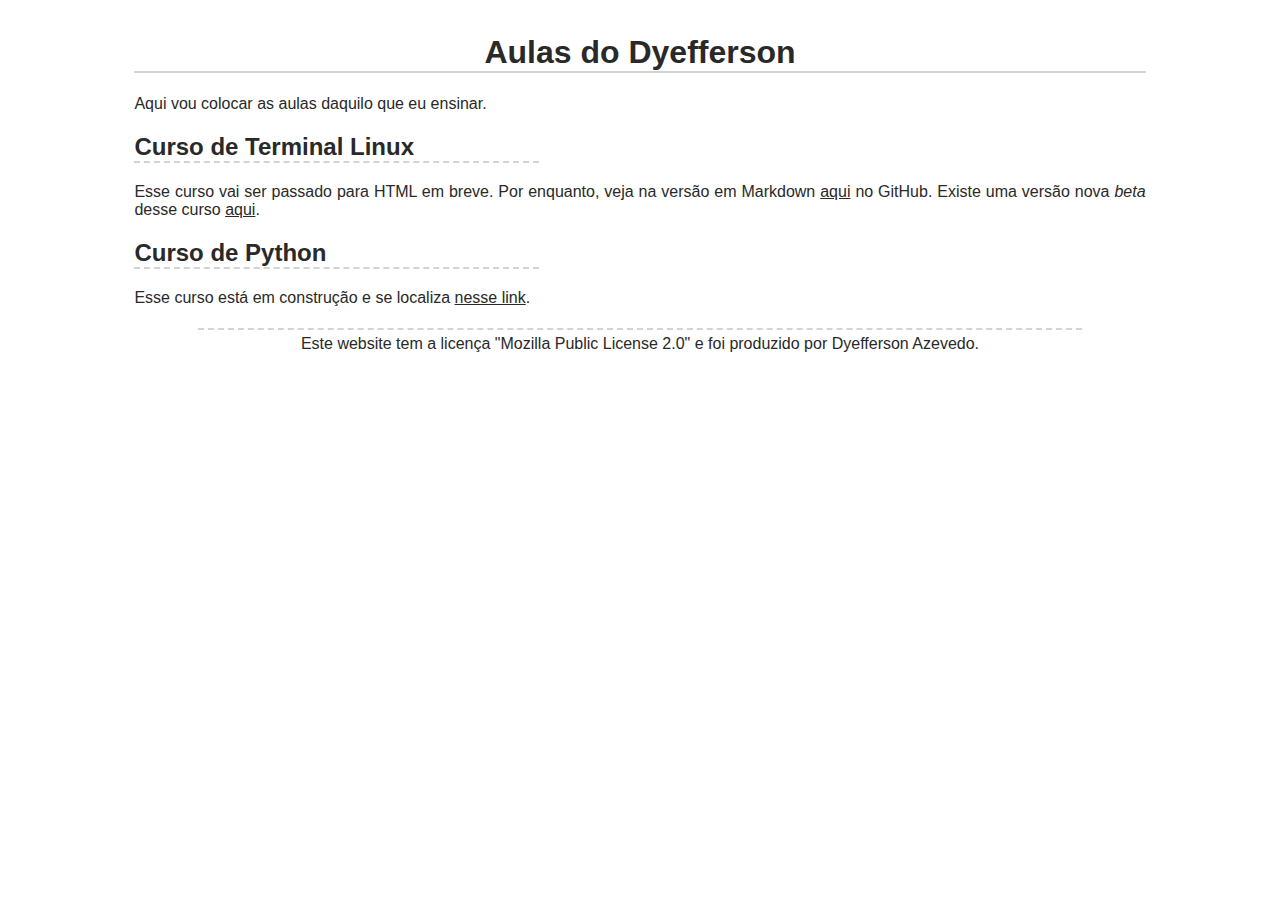
<file: index.html>
<!DOCTYPE html>
<html lang="pt-br">
<head>
    <meta charset="UTF-8">
    <meta name="viewport" content="width=device-width, initial-scale=1.0">
    <title>Aulas do Dyefferson</title>
    <link rel="stylesheet" href="css/global.css">
</head>
<body>
    <main>
        <h1>Aulas do Dyefferson</h1>

        <p>Aqui vou colocar as aulas daquilo que eu ensinar.</p>
        
        <h2>Curso de Terminal Linux</h2>
        
        <p>Esse curso vai ser passado para HTML em breve. Por enquanto, veja na versão em Markdown <a href="https://github.com/DyeffersonAz/Aulas/blob/master/Markdown/aulasterminal.md">aqui</a> no GitHub. Existe uma versão nova <em>beta</em> desse curso <a href="cursos/Terminal/curso.html">aqui</a>.</p>

        <h2>Curso de Python</h2>
        <p>Esse curso está em construção e se localiza <a href="cursos/Python/raiz.html">nesse link</a>.</p>
    </main>
    <footer>Este website tem a licença "Mozilla Public License 2.0" e foi produzido por Dyefferson Azevedo.</footer>
</body>
</html>
</file>
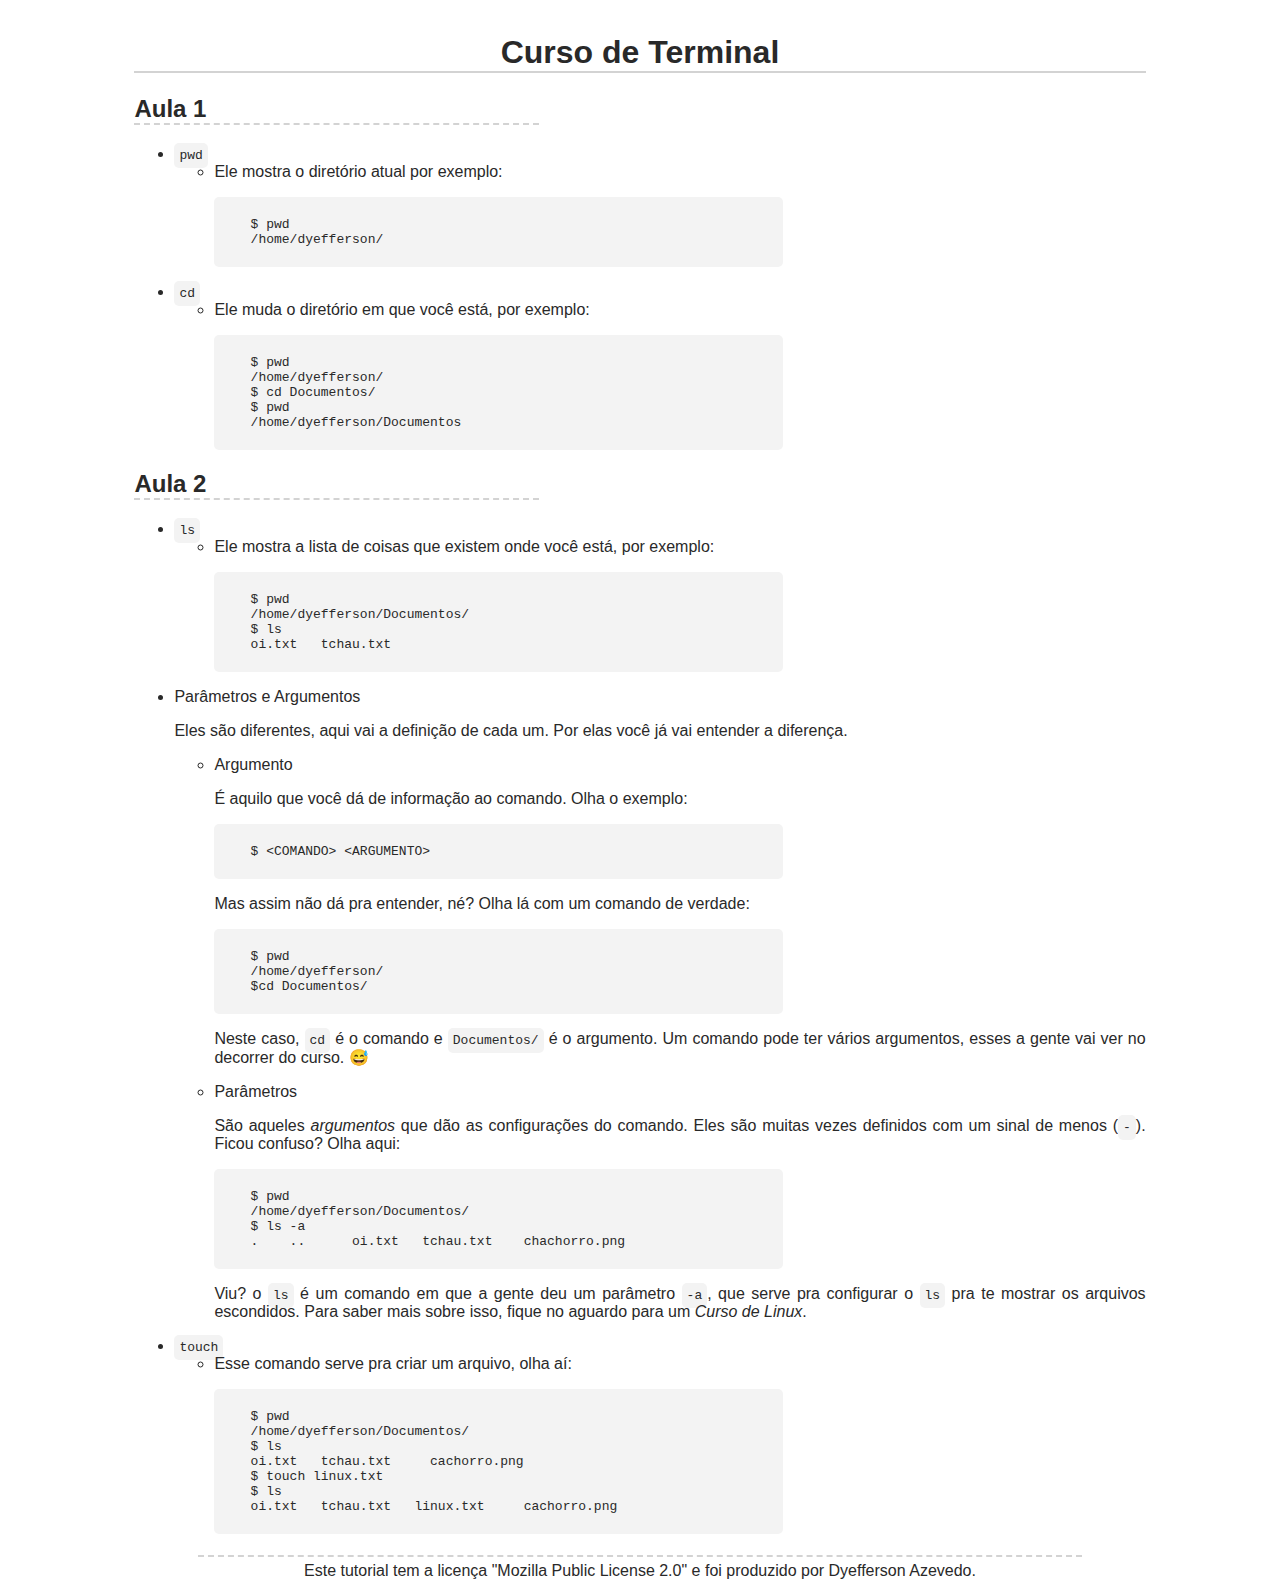
<file: cursos/Curso de Terminal/curso.html>
<!DOCTYPE html>
<html lang="pt-br">
<head>
    <meta charset="UTF-8">
    <meta name="viewport" content="width=device-width, initial-scale=1.0">
    <title>Curso de Terminal - Dyefferson Azevedo</title>
    <link rel="stylesheet" href="/css/global.css">
</head>
<body>
    <main>
        <h1>Curso de Terminal</h1>

        <h2>Aula 1</h2>
        <ul>
            <li><code>pwd</code>
                <ul>
                    <li>Ele mostra o diretório atual por exemplo:
                        <pre><code>
    $ pwd
    /home/dyefferson/
                        </code></pre>
                    </li>
                </ul>
            </li>

            <li>
                <code>cd</code>
                <ul>
                    <li>Ele muda o diretório em que você está, por exemplo:
                        <pre><code>
    $ pwd
    /home/dyefferson/
    $ cd Documentos/
    $ pwd
    /home/dyefferson/Documentos
                        </code></pre>

                    </li>
                </ul>
            </li>

        </ul>
        <h2>Aula 2</h2>
        <ul>
            <li>
                <code>ls</code>

                <ul>
                    <li>Ele mostra a lista de coisas que existem onde você está, por exemplo:
                        <pre><code>
    $ pwd
    /home/dyefferson/Documentos/
    $ ls
    oi.txt   tchau.txt
                        </code></pre>
                    </li>
                </ul>
            </li>

            <li>Parâmetros e Argumentos 
                
                <p>Eles são diferentes, aqui vai a definição de cada um. Por elas você  já vai entender a diferença.</p>
                
                <ul>
                    <li>
                        Argumento

                        <p>É aquilo que você dá de informação ao comando. Olha o exemplo:</p>
                        <pre><code>
    $ &lt;COMANDO&gt; &lt;ARGUMENTO&gt;
                        </code></pre>
                        
                        <p>Mas assim não dá pra entender, né? Olha lá com um comando de verdade:</p>

                        <pre><code>
    $ pwd
    /home/dyefferson/
    $cd Documentos/
                        </code></pre>

                        <p>Neste caso, <code>cd</code> é o comando e <code>Documentos/</code> é o argumento. Um comando pode ter vários argumentos, esses a gente vai ver no decorrer do curso. 😅</p>
                    </li>

                    <li>Parâmetros
                        <p>São aqueles <em>argumentos</em> que dão as configurações do comando. Eles são muitas vezes definidos com um sinal de menos (<code>-</code>). Ficou confuso? Olha aqui:</p>
                        <pre><code>
    $ pwd
    /home/dyefferson/Documentos/
    $ ls -a
    .    ..      oi.txt   tchau.txt    chachorro.png
                        </code></pre>

                        <p>Viu? o <code>ls</code> é um comando em que a gente deu um parâmetro <code>-a</code>, que serve pra configurar o <code>ls</code> pra te mostrar os arquivos escondidos. Para saber mais sobre isso, fique no aguardo para um <i>Curso de Linux</i>.</p>
                    </li>
                </ul>
            </li>

            <li><code>touch</code>
                <ul>
                    <li>Esse comando serve pra criar um arquivo, olha aí:
                        <pre><code>
    $ pwd
    /home/dyefferson/Documentos/
    $ ls
    oi.txt   tchau.txt     cachorro.png
    $ touch linux.txt
    $ ls
    oi.txt   tchau.txt   linux.txt     cachorro.png
                        </code></pre>
                    </li>
                </ul>
            </li>
        </ul>
    </main>
    <footer>Este tutorial tem a licença "Mozilla Public License 2.0" e foi produzido por Dyefferson Azevedo.</footer>
</body>
</html>
</file>
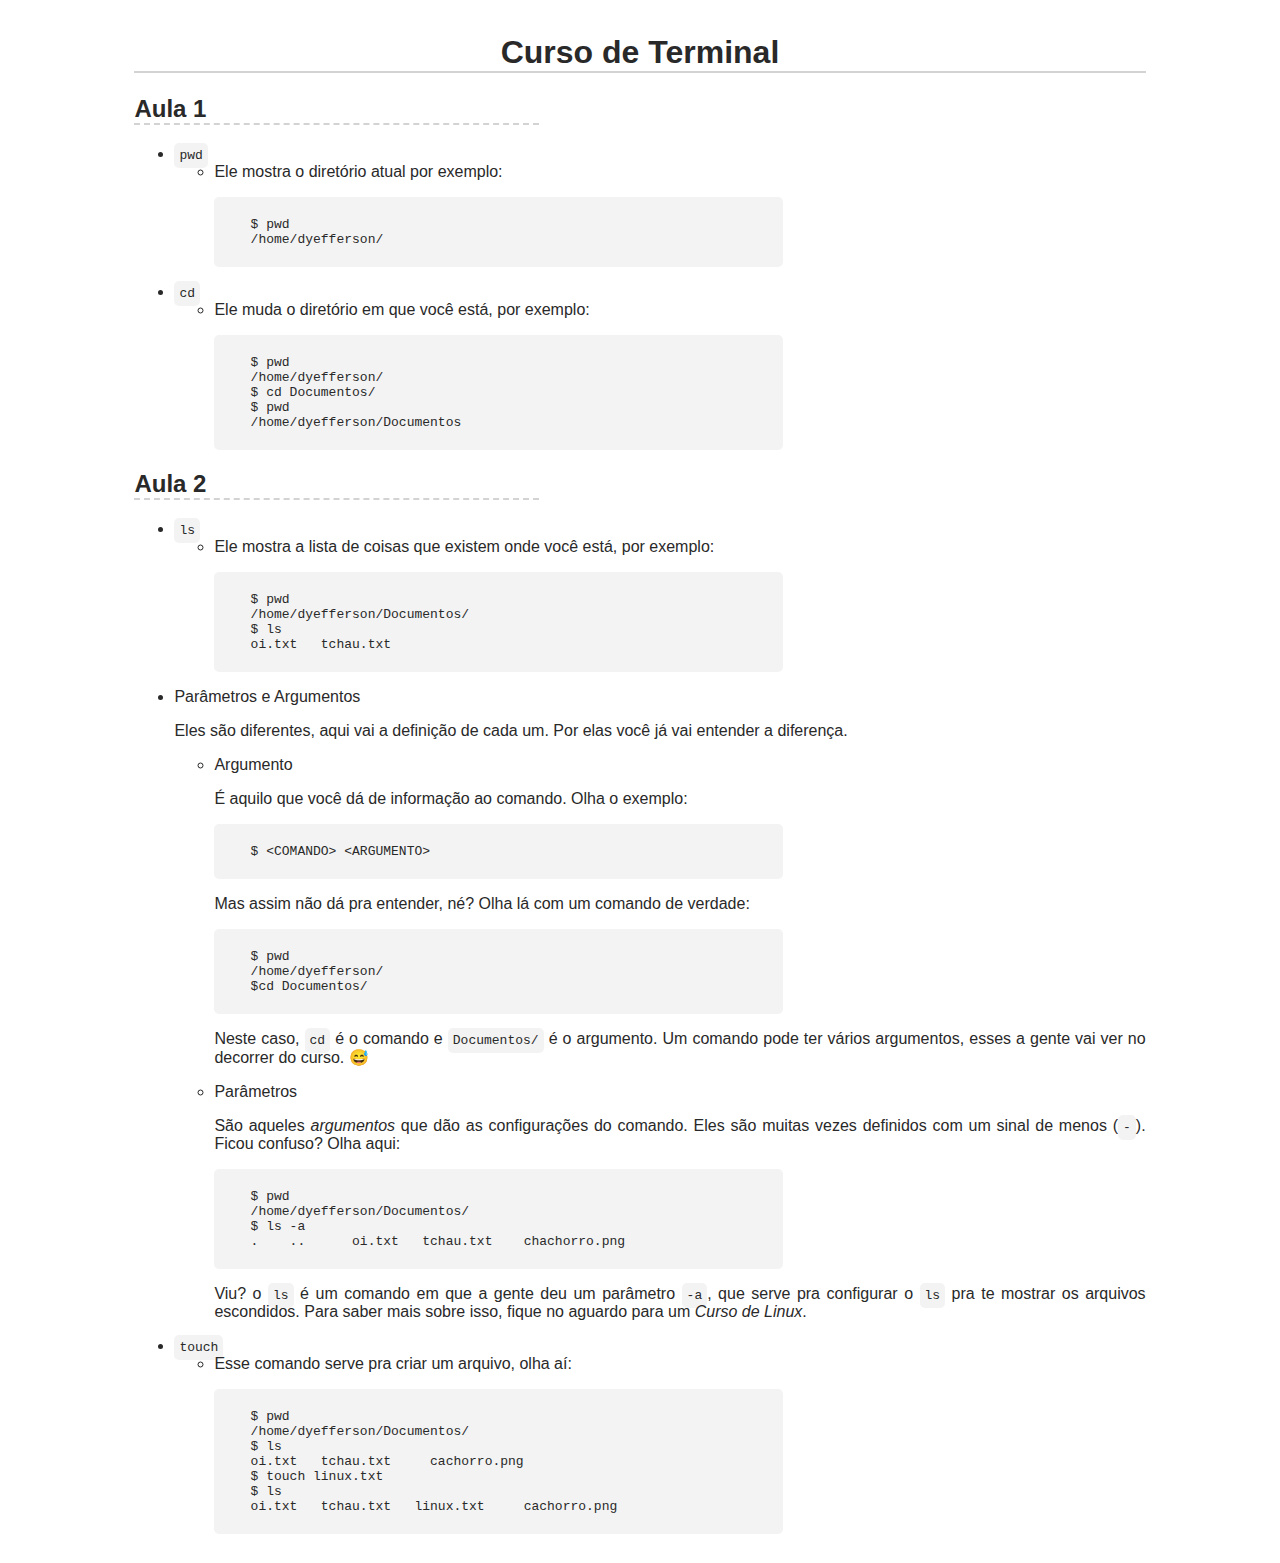
<file: cursos/Curso de Terminal/raiz.html>
<!DOCTYPE html>
<html lang="pt-br">
<head>
    <meta charset="UTF-8">
    <meta name="viewport" content="width=device-width, initial-scale=1.0">
    <title>Curso de Terminal - Aulas do Dyefferson</title>
    <link rel="stylesheet" href="../../css/global.css">
</head>
<body>
    <main>
        <h1>Curso de Terminal</h1>

        <h2>Aula 1</h2>
        <ul>
            <li><code>pwd</code>
                <ul>
                    <li>Ele mostra o diretório atual por exemplo:
                        <pre><code>
    $ pwd
    /home/dyefferson/
                        </code></pre>
                    </li>
                </ul>
            </li>

            <li>
                <code>cd</code>
                <ul>
                    <li>Ele muda o diretório em que você está, por exemplo:
                        <pre><code>
    $ pwd
    /home/dyefferson/
    $ cd Documentos/
    $ pwd
    /home/dyefferson/Documentos
                        </code></pre>

                    </li>
                </ul>
            </li>

        </ul>
        <h2>Aula 2</h2>
        <ul>
            <li>
                <code>ls</code>

                <ul>
                    <li>Ele mostra a lista de coisas que existem onde você está, por exemplo:
                        <pre><code>
    $ pwd
    /home/dyefferson/Documentos/
    $ ls
    oi.txt   tchau.txt
                        </code></pre>
                    </li>
                </ul>
            </li>

            <li>Parâmetros e Argumentos 
                
                <p>Eles são diferentes, aqui vai a definição de cada um. Por elas você  já vai entender a diferença.</p>
                
                <ul>
                    <li>
                        Argumento

                        <p>É aquilo que você dá de informação ao comando. Olha o exemplo:</p>
                        <pre><code>
    $ &lt;COMANDO&gt; &lt;ARGUMENTO&gt;
                        </code></pre>
                        
                        <p>Mas assim não dá pra entender, né? Olha lá com um comando de verdade:</p>

                        <pre><code>
    $ pwd
    /home/dyefferson/
    $cd Documentos/
                        </code></pre>

                        <p>Neste caso, <code>cd</code> é o comando e <code>Documentos/</code> é o argumento. Um comando pode ter vários argumentos, esses a gente vai ver no decorrer do curso. 😅</p>
                    </li>

                    <li>Parâmetros
                        <p>São aqueles <em>argumentos</em> que dão as configurações do comando. Eles são muitas vezes definidos com um sinal de menos (<code>-</code>). Ficou confuso? Olha aqui:</p>
                        <pre><code>
    $ pwd
    /home/dyefferson/Documentos/
    $ ls -a
    .    ..      oi.txt   tchau.txt    chachorro.png
                        </code></pre>

                        <p>Viu? o <code>ls</code> é um comando em que a gente deu um parâmetro <code>-a</code>, que serve pra configurar o <code>ls</code> pra te mostrar os arquivos escondidos. Para saber mais sobre isso, fique no aguardo para um <i>Curso de Linux</i>.</p>
                    </li>
                </ul>
            </li>

            <li><code>touch</code>
                <ul>
                    <li>Esse comando serve pra criar um arquivo, olha aí:
                        <pre><code>
    $ pwd
    /home/dyefferson/Documentos/
    $ ls
    oi.txt   tchau.txt     cachorro.png
    $ touch linux.txt
    $ ls
    oi.txt   tchau.txt   linux.txt     cachorro.png
                        </code></pre>
                    </li>
                </ul>
            </li>
        </ul>
    </main>
</body>
</html>
</file>
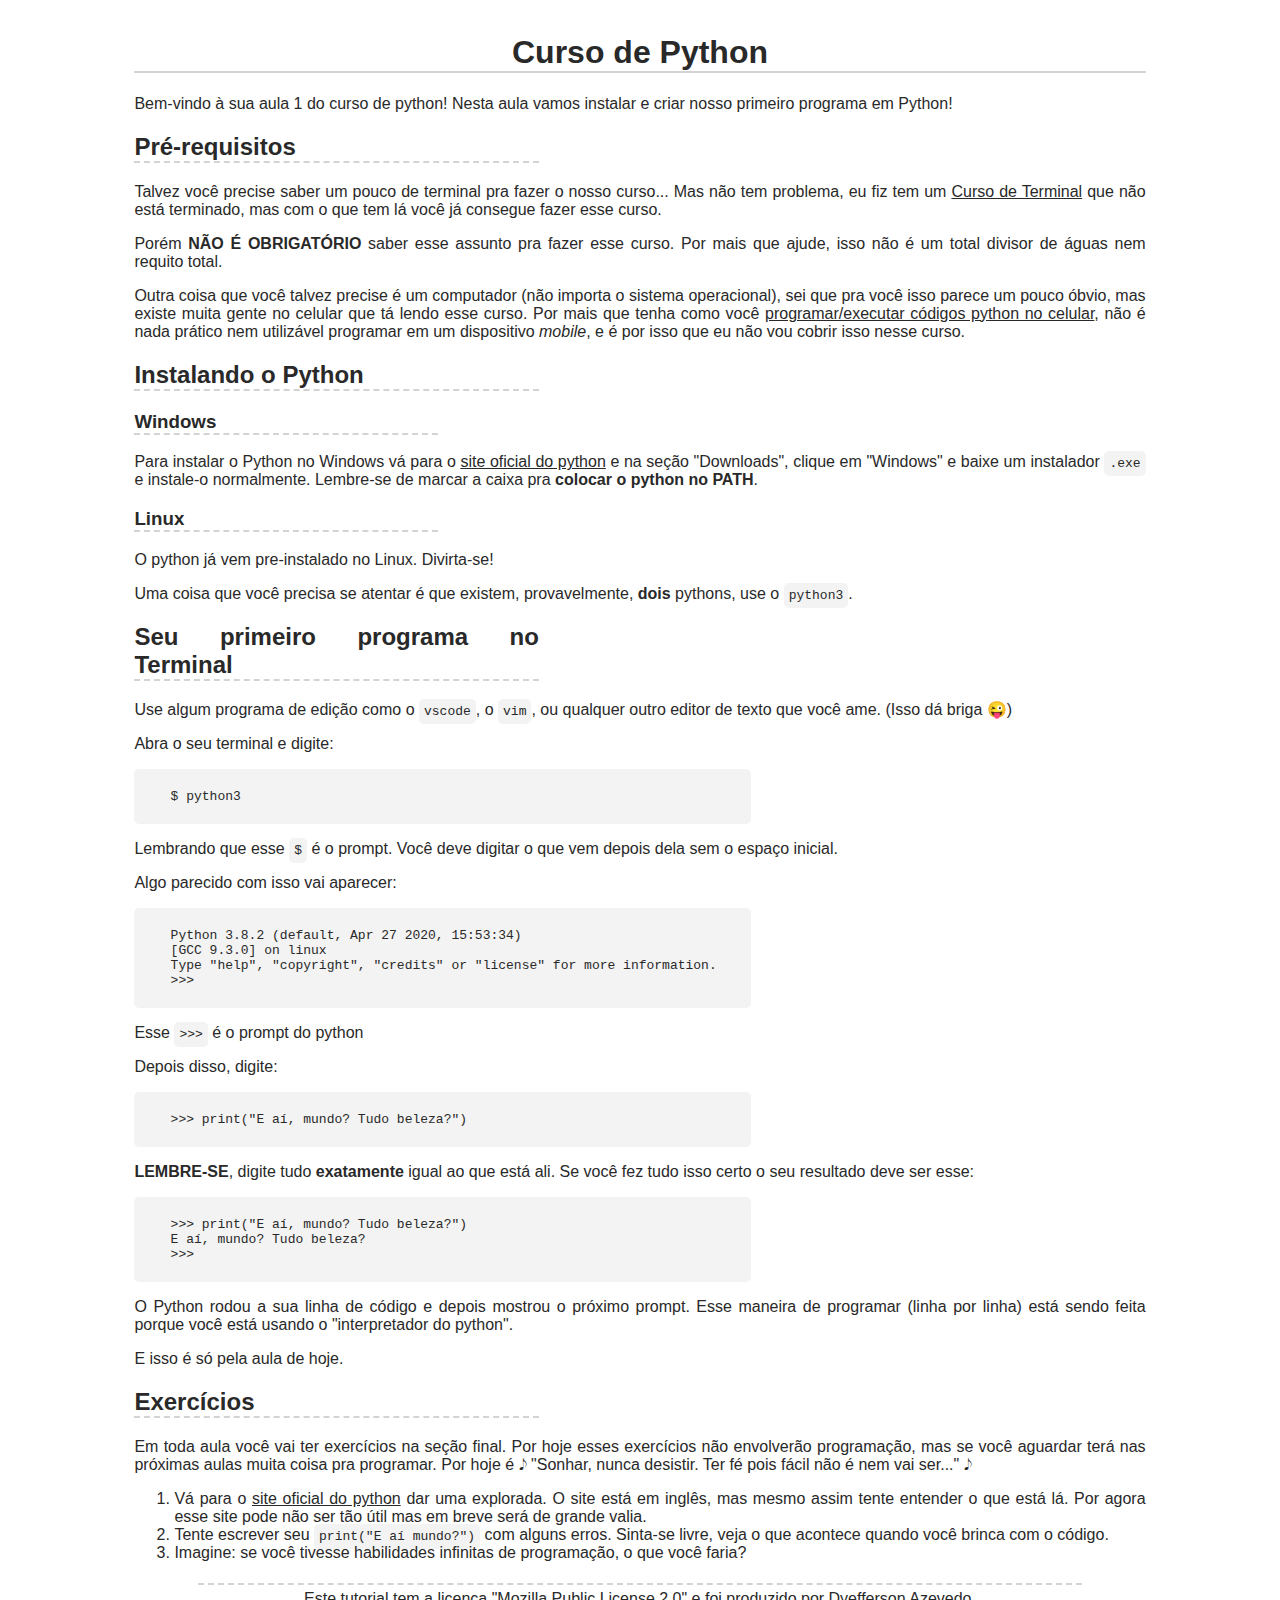
<file: cursos/Python/aula001.html>
<!DOCTYPE html>
<html lang="pt-br">
<head>
    <meta charset="UTF-8">
    <meta name="viewport" content="width=device-width, initial-scale=1.0">
    <title>Curso de Python Aula 1 - Dyefferson Azevedo</title>
    <link rel="stylesheet" href="../../css/global.css">
</head>
<body>
    <main>
        <h1>Curso de Python</h1>

        <p>Bem-vindo à sua aula 1 do curso de python! Nesta aula vamos instalar e criar nosso primeiro programa em Python!</p>

        <h2>Pré-requisitos</h2>

        <p>Talvez você precise saber um pouco de terminal pra fazer o nosso curso... Mas não tem problema, eu fiz tem um <a href="/Markdown/aulasterminal.md">Curso de Terminal</a> que não está terminado, mas com o que tem lá você já consegue fazer esse curso.</p>
        <p>Porém <strong>NÃO É OBRIGATÓRIO</strong> saber esse assunto pra fazer esse curso. Por mais que ajude, isso não é um total divisor de águas nem requito total.</p>
        <p>Outra coisa que você talvez precise é um computador (não importa o sistema operacional), sei que pra você isso parece um pouco óbvio, mas existe muita gente no celular que tá lendo esse curso. Por mais que tenha como você <a href="https://www.qpython.org/">programar/executar códigos python no celular</a>, não é nada prático nem utilizável programar em um dispositivo <i>mobile</i>, e é por isso que eu não vou cobrir isso nesse curso.</p>

        <h2>Instalando o Python</h2>
        <h3>Windows</h3>

        <p>Para instalar o Python no Windows vá para o <a href="http://python.org">site oficial do python</a> e na seção "Downloads", clique em "Windows" e baixe um instalador <code>.exe</code> e instale-o normalmente. Lembre-se de marcar a caixa pra <strong>colocar o python no PATH</strong>.</p>

        <h3>Linux</h3>

        <p>O python já vem pre-instalado no Linux. Divirta-se!</p>
        <p>Uma coisa que você precisa se atentar é que existem, provavelmente, <strong>dois</strong> pythons, use o <code>python3</code>.</p>

        <h2>Seu primeiro programa no Terminal</h2>

        <p>Use algum programa de edição como o <code>vscode</code>, o <code>vim</code>, ou qualquer outro editor de texto que você ame. (Isso dá briga 😜)</p>
        
        <p>Abra o seu terminal e digite:</p>
        
        <pre><code>
    $ python3
        </code></pre>
        <p>Lembrando que esse <code>$</code> é o prompt. Você deve digitar o que vem depois dela sem o espaço inicial.</p>
        <p>Algo parecido com isso vai aparecer:</p>

        <pre><code>
    Python 3.8.2 (default, Apr 27 2020, 15:53:34) 
    [GCC 9.3.0] on linux
    Type "help", "copyright", "credits" or "license" for more information.
    >>>            
        </code></pre>

        <p>Esse <code>>>></code> é o prompt do python</p>
        <p>Depois disso, digite:</p>
        <pre><code>
    >>> print("E aí, mundo? Tudo beleza?")
        </code></pre>
        <p><strong>LEMBRE-SE</strong>, digite tudo <strong>exatamente</strong> igual ao que está ali. Se você fez tudo isso certo o seu resultado deve ser esse:</p>
        <pre><code>
    >>> print("E aí, mundo? Tudo beleza?")
    E aí, mundo? Tudo beleza?
    >>>                     
        </code></pre>

        <p>O Python rodou a sua linha de código e depois mostrou o próximo prompt. Esse maneira de programar (linha por linha) está sendo feita porque você está usando o "interpretador do python".</p>
        <p>E isso é só pela aula de hoje.</p>
        <h2>Exercícios</h2>
        <p>Em toda aula você vai ter exercícios na seção final. Por hoje esses exercícios não envolverão programação, mas se você aguardar terá nas próximas aulas muita coisa pra programar. Por hoje é  𝅘𝅥𝅮  "Sonhar, nunca desistir. Ter fé pois fácil não é nem vai ser..." 𝅘𝅥𝅮 </p>

        <ol>
            <li>Vá para o <a href="http://python.org">site oficial do python</a> dar uma explorada. O site está em inglês, mas mesmo assim tente entender o que está lá. Por agora esse site pode não ser tão útil mas em breve será de grande valia.</li>
            <li>Tente escrever seu <code>print("E aí mundo?")</code> com alguns erros. Sinta-se livre, veja o que acontece quando você brinca com o código.</li>
            <li>Imagine: se você tivesse habilidades infinitas de programação, o que você faria?</li>
        </ol>
    </main>
    <footer>Este tutorial tem a licença "Mozilla Public License 2.0" e foi produzido por Dyefferson Azevedo.</footer>
</body>
</html>
</file>
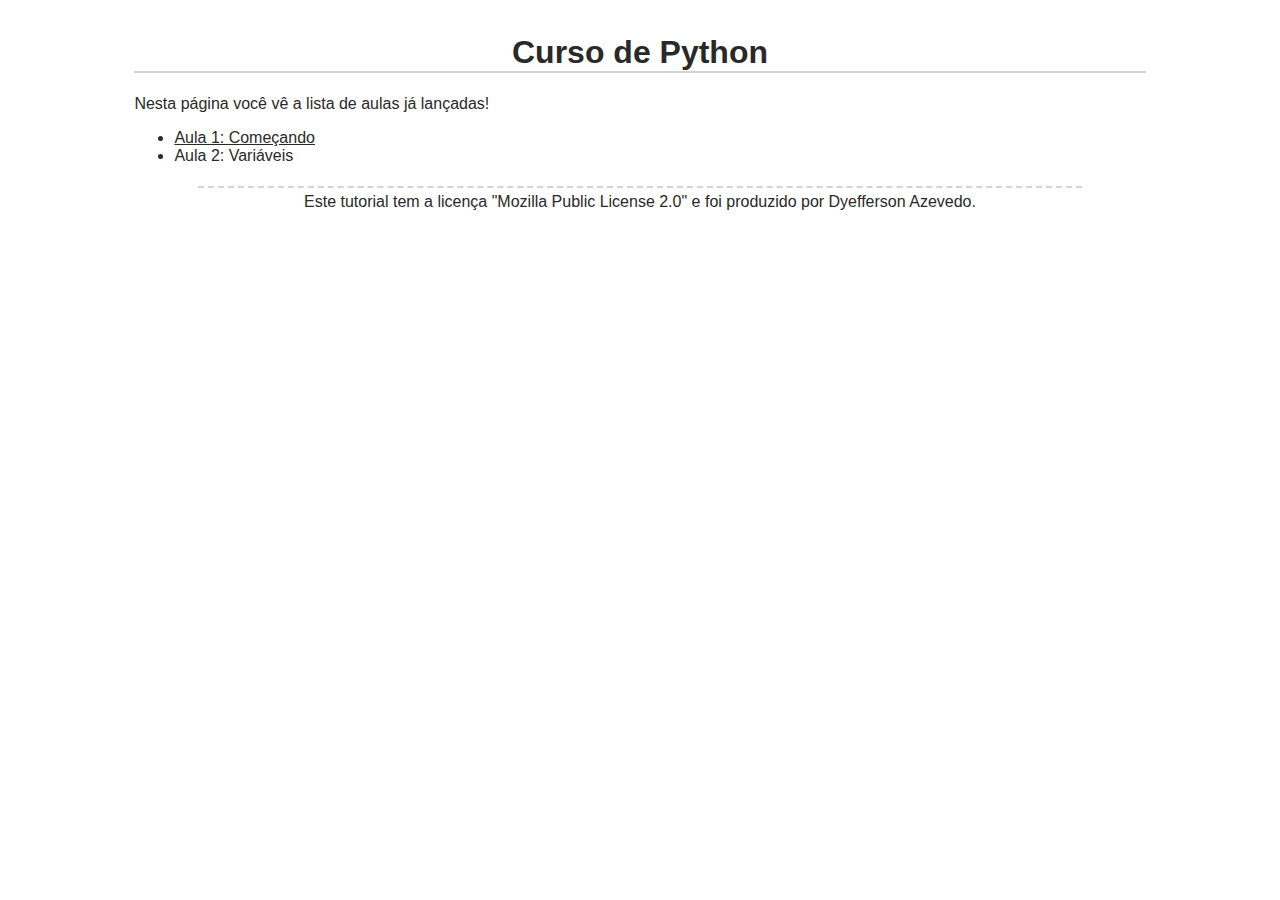
<file: cursos/Python/raiz.html>
<!DOCTYPE html>
<html lang="pt-br">
<head>
    <meta charset="UTF-8">
    <meta name="viewport" content="width=device-width, initial-scale=1.0">
    <title>Curso de Python - Dyefferson Azevedo</title>
    <link rel="stylesheet" href="../../css/global.css">
</head>
<body>
    <main>
        <h1>Curso de Python</h1>

        <p>Nesta página você vê a lista de aulas já lançadas!</p>

        <ul>
            <li><a href="aula001.html">Aula 1: Começando</a></li>
            <li>Aula 2: Variáveis</li>
        </ul>
    </main>
    <footer>Este tutorial tem a licença "Mozilla Public License 2.0" e foi produzido por Dyefferson Azevedo.</footer>
</body>
</html>
</file>
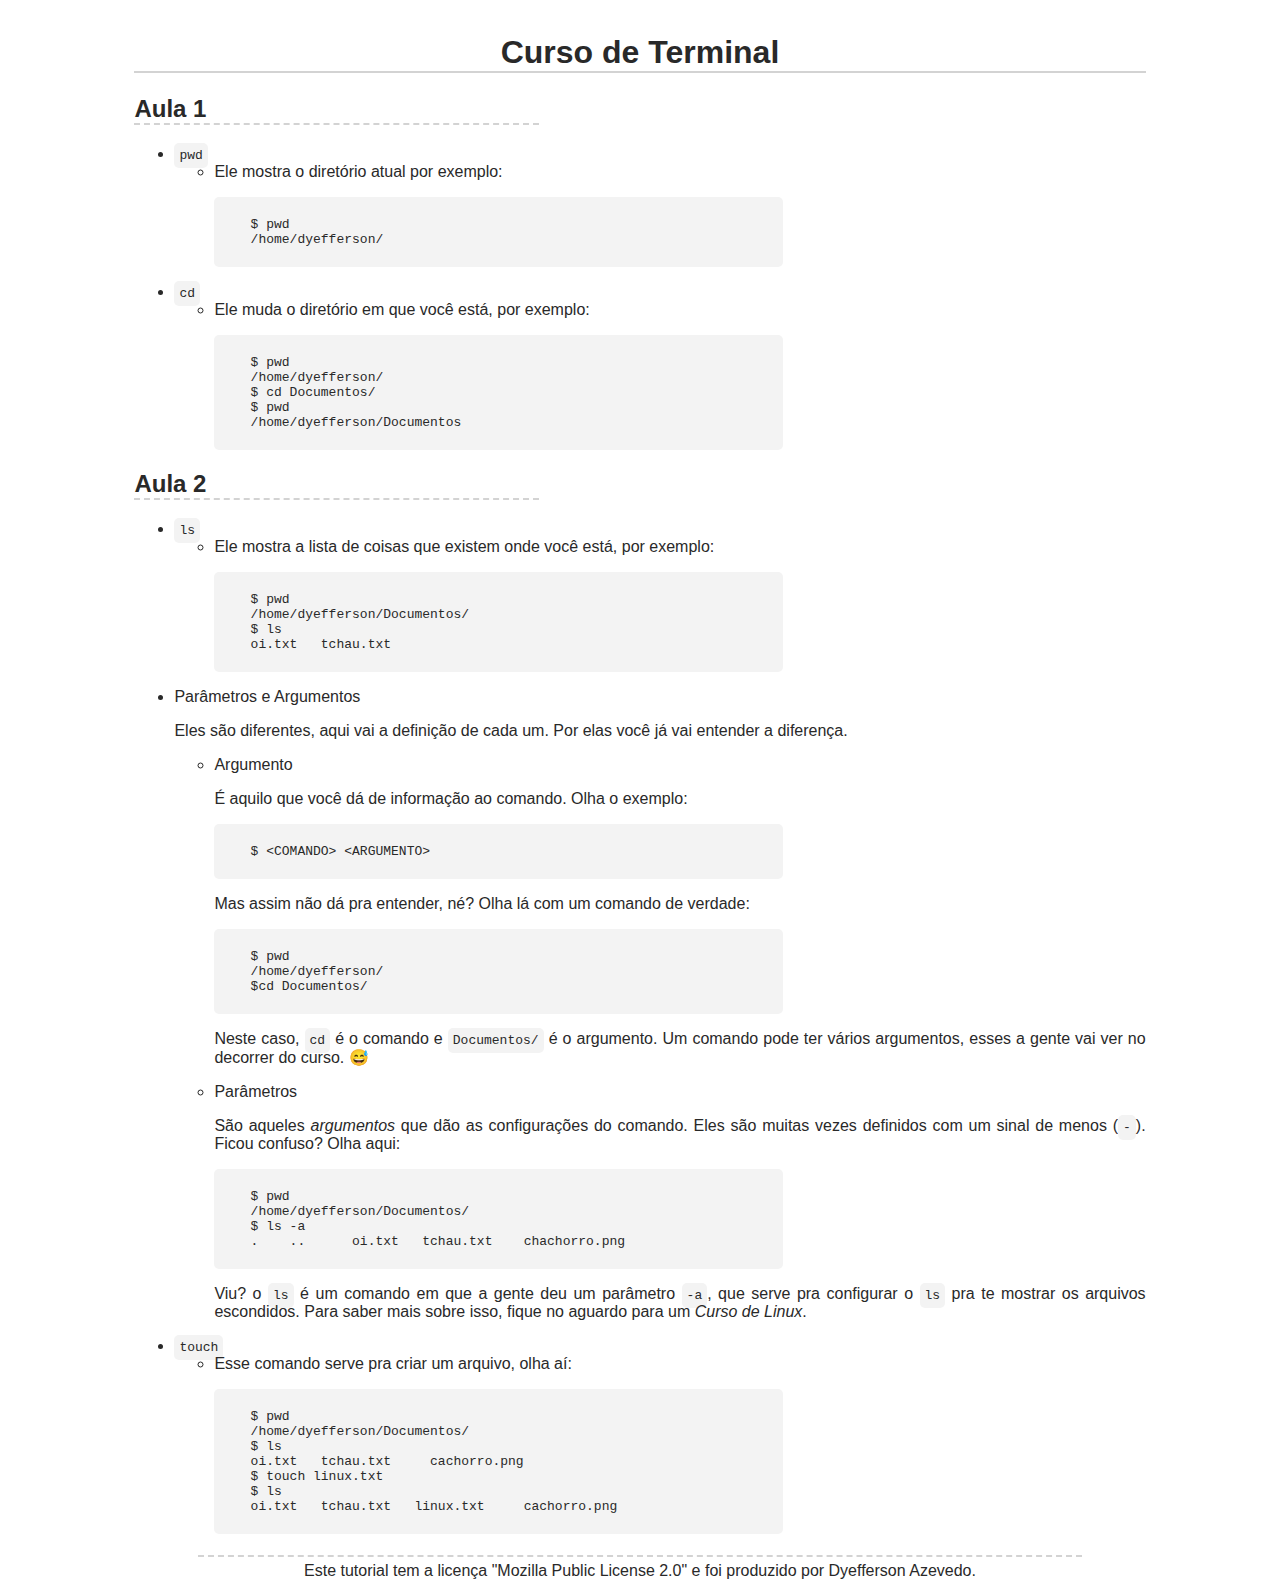
<file: cursos/Terminal/curso.html>
<!DOCTYPE html>
<html lang="pt-br">
<head>
    <meta charset="UTF-8">
    <meta name="viewport" content="width=device-width, initial-scale=1.0">
    <title>Curso de Terminal - Dyefferson Azevedo</title>
    <link rel="stylesheet" href="../../css/global.css">
</head>
<body>
    <main>
        <h1>Curso de Terminal</h1>

        <h2>Aula 1</h2>
        <ul>
            <li><code>pwd</code>
                <ul>
                    <li>Ele mostra o diretório atual por exemplo:
                        <pre><code>
    $ pwd
    /home/dyefferson/
                        </code></pre>
                    </li>
                </ul>
            </li>

            <li>
                <code>cd</code>
                <ul>
                    <li>Ele muda o diretório em que você está, por exemplo:
                        <pre><code>
    $ pwd
    /home/dyefferson/
    $ cd Documentos/
    $ pwd
    /home/dyefferson/Documentos
                        </code></pre>

                    </li>
                </ul>
            </li>

        </ul>
        <h2>Aula 2</h2>
        <ul>
            <li>
                <code>ls</code>

                <ul>
                    <li>Ele mostra a lista de coisas que existem onde você está, por exemplo:
                        <pre><code>
    $ pwd
    /home/dyefferson/Documentos/
    $ ls
    oi.txt   tchau.txt
                        </code></pre>
                    </li>
                </ul>
            </li>

            <li>Parâmetros e Argumentos 
                
                <p>Eles são diferentes, aqui vai a definição de cada um. Por elas você  já vai entender a diferença.</p>
                
                <ul>
                    <li>
                        Argumento

                        <p>É aquilo que você dá de informação ao comando. Olha o exemplo:</p>
                        <pre><code>
    $ &lt;COMANDO&gt; &lt;ARGUMENTO&gt;
                        </code></pre>
                        
                        <p>Mas assim não dá pra entender, né? Olha lá com um comando de verdade:</p>

                        <pre><code>
    $ pwd
    /home/dyefferson/
    $cd Documentos/
                        </code></pre>

                        <p>Neste caso, <code>cd</code> é o comando e <code>Documentos/</code> é o argumento. Um comando pode ter vários argumentos, esses a gente vai ver no decorrer do curso. 😅</p>
                    </li>

                    <li>Parâmetros
                        <p>São aqueles <em>argumentos</em> que dão as configurações do comando. Eles são muitas vezes definidos com um sinal de menos (<code>-</code>). Ficou confuso? Olha aqui:</p>
                        <pre><code>
    $ pwd
    /home/dyefferson/Documentos/
    $ ls -a
    .    ..      oi.txt   tchau.txt    chachorro.png
                        </code></pre>

                        <p>Viu? o <code>ls</code> é um comando em que a gente deu um parâmetro <code>-a</code>, que serve pra configurar o <code>ls</code> pra te mostrar os arquivos escondidos. Para saber mais sobre isso, fique no aguardo para um <i>Curso de Linux</i>.</p>
                    </li>
                </ul>
            </li>

            <li><code>touch</code>
                <ul>
                    <li>Esse comando serve pra criar um arquivo, olha aí:
                        <pre><code>
    $ pwd
    /home/dyefferson/Documentos/
    $ ls
    oi.txt   tchau.txt     cachorro.png
    $ touch linux.txt
    $ ls
    oi.txt   tchau.txt   linux.txt     cachorro.png
                        </code></pre>
                    </li>
                </ul>
            </li>
        </ul>
    </main>
    <footer>Este tutorial tem a licença "Mozilla Public License 2.0" e foi produzido por Dyefferson Azevedo.</footer>
</body>
</html>
</file>
<file: css/global.css>
* {
    font-family: 'Nimbus Sans', sans-serif;
    color: #292929;
    text-align: justify;
}

main {
    width: 80%;
    margin: 0 auto;
    padding: 5px;
}

h1 {
    text-align: center;
    border-bottom: 2px solid lightgray;
}

h2 {
    border-bottom: 2px dashed  lightgray;
    width: 40%;

}

h3 {
    border-bottom: 2px dashed  lightgray;
    width: 30%;
}

a:hover {
    border: 1px dashed lightgray;
}

code {
    background: #f3f3f3;
    border-radius: 5px;
    font-family: monospace;
    padding: 5px;
}

pre code {
    display: block;
    background: #f3f3f3;
    border-radius: 5px;
    width: 60%;
    font-family: monospace;
    overflow-x: scroll;
}

footer {
    text-align: center;
    border-top: 2px dashed lightgray;
    margin: 0 auto;
    padding-top: 5px;
    width: 70%;
}
</file>
